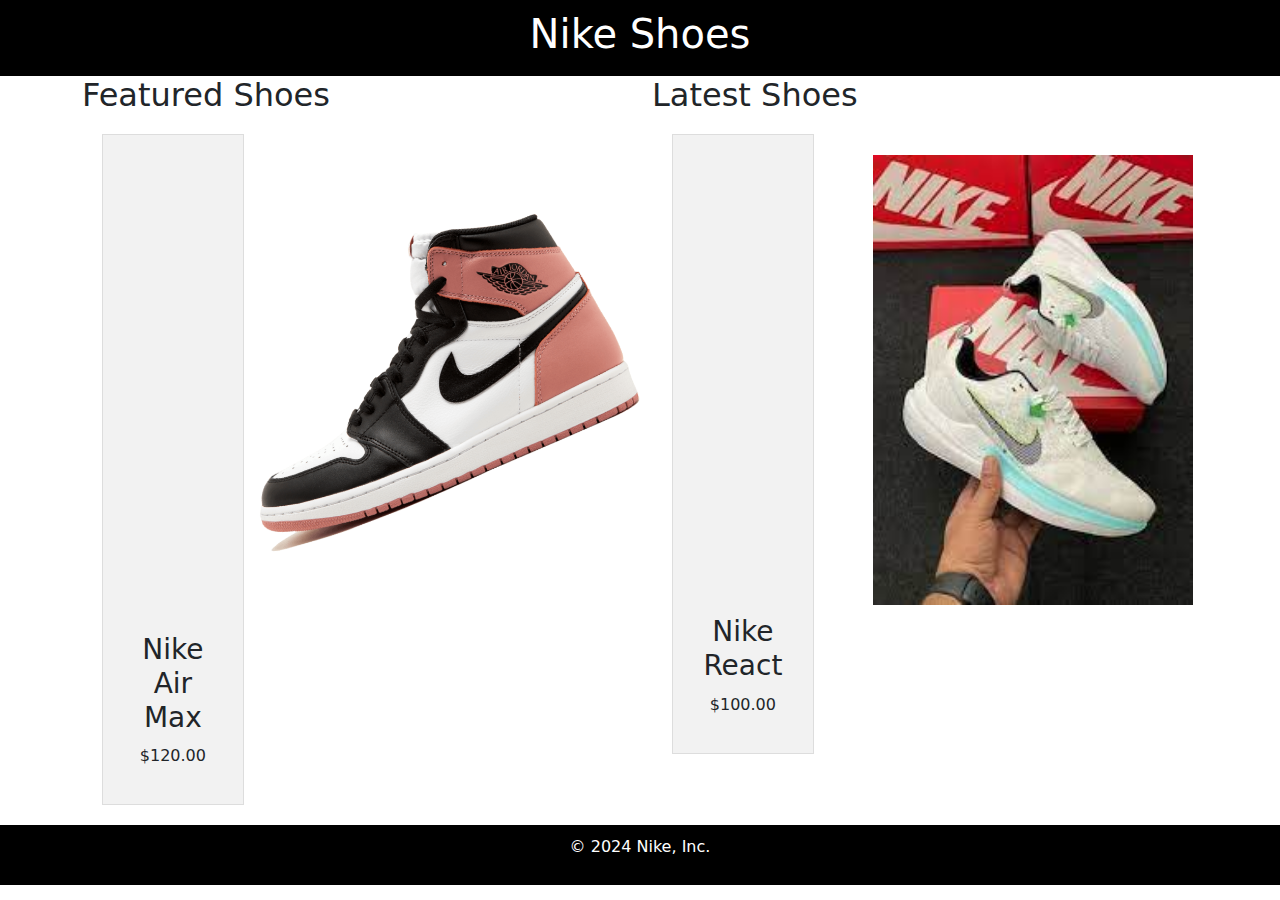
<file: Landing page/index.html>
<!DOCTYPE html>
<html>
<head>
    <title>Nike Shoe E-commerce</title>
    <link rel="stylesheet" type="text/css" href="/Landing page/style.css">
    <link href="https://cdn.jsdelivr.net/npm/bootstrap@5.0.2/dist/css/bootstrap.min.css" rel="stylesheet">

</head>
<body>
    <header>
        <h1>Nike Shoes</h1>
    </header>
    <main>
        <div class="container">
            <div class="row">
                <section id="featured" class="col-lg-6">
                    <h2>Featured Shoes</h2>
                    <div class="shoe-container">
                        <div class="shoe">
                            <img src="/Landing page/shou.png" alt="Nike Shoe 1">
                            <h3>Nike Air Max</h3>
                            <p>$120.00</p>
                        </div>
                        <!-- Add more shoes here -->
                    </div>
                </section>
                <section id="latest" class="col-lg-6">
                    <h2>Latest Shoes</h2>
                    <div class="shoe-container">
                        <div class="shoe ">
                            <img style="height: 50vh; width: 25vw; margin-left: 180px;" src="/Landing page/shoe2.jpeg" alt="Nike Shoe 2">
                            <h3>Nike React</h3>
                            <p>$100.00</p>
                        </div>
                        <!-- Add more shoes here -->
                    </div>
                </section>
            </div>
        
        </div>
    </main>
    <footer>
        <p>© 2024 Nike, Inc.</p>
    </footer>
    <script src="https://cdn.jsdelivr.net/npm/@popperjs/core@2.9.2/dist/umd/popper.min.js" ></script>
    <script src="https://cdn.jsdelivr.net/npm/bootstrap@5.0.2/dist/js/bootstrap.min.js"></script>
    <script src="https://cdnjs.cloudflare.com/ajax/libs/gsap/3.12.4/gsap.min.js"></script>
</body>
</html>
</file>
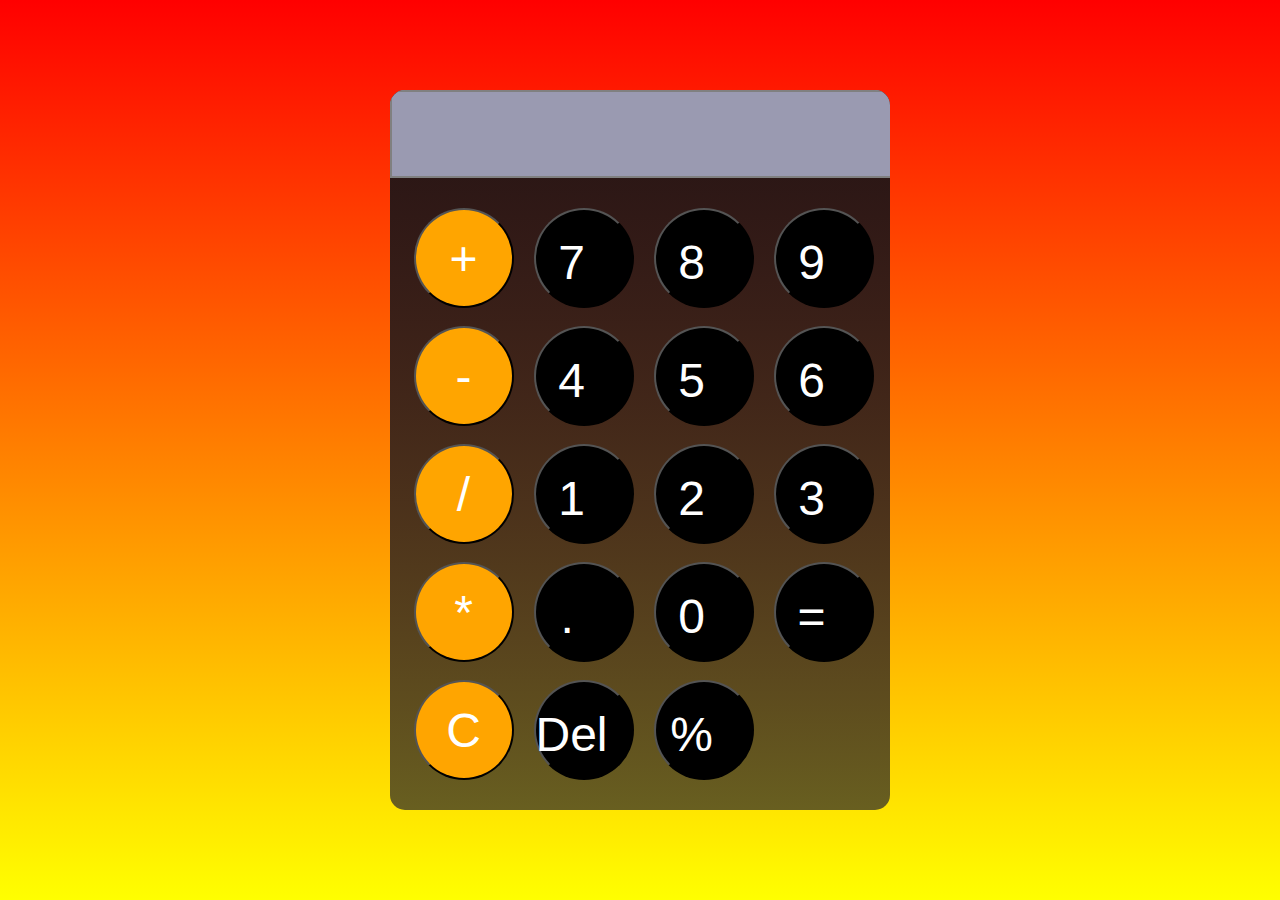
<file: Task 1 Calculator/index.html>
<!DOCTYPE html>
<html lang="en">
<head>
    <meta charset="UTF-8">
    <meta name="viewport" content="width=device-width, initial-scale=1.0">
    <title>Calculator</title>
    <link rel="stylesheet" href="../Task 1 Calculator/style.css" >
</head>
<body>
    <div class="contanor">
        <input id="display" readonly>
        <div class="btn">
            <button onclick="appendDisplay('+')" id="btn" class="main-btn" >+</button>
            <button onclick="appendDisplay('7')" id="btn" class="btn" >7</button>
            <button onclick="appendDisplay('8')" id="btn" class="btn" >8</button>
            <button onclick="appendDisplay('9')" id="btn" class="btn" >9</button>
            <button onclick="appendDisplay('-')" id="btn" class="main-btn" >-</button>
            <button onclick="appendDisplay('4')" id="btn" class="btn" >4</button>
            <button onclick="appendDisplay('5')" id="btn" class="btn" >5</button>
            <button onclick="appendDisplay('6')" id="btn" class="btn" >6</button>
            <button onclick="appendDisplay('/')" id="btn" class="main-btn" >/</button>
            <button onclick="appendDisplay('1')" id="btn" class="btn" >1</button>
            <button onclick="appendDisplay('2')" id="btn" class="btn" >2</button>
            <button onclick="appendDisplay('3')" id="btn" class="btn" >3</button>
            <button onclick="appendDisplay('*')" id="btn" class="main-btn" >*</button>
            <button onclick="appendDisplay('.')" id="btn" class="btn" >.</button>
            <button onclick="appendDisplay('0')" id="btn" class="btn" >0</button>
            <button onclick="total()" id="btn" class="btn" >=</button>
            <button onclick="clearto()" id="btn" class="main-btn" >C</button>
            <button onclick="delto()" id="btn" class="btn del" > Del</button>
            <button onclick="appendDisplay('%')" id="btn" class="btn" >%</button>
        </div>
    </div>
    <script src="../Task 1 Calculator/index.js"></script>
</body>
</html>
</file>
<file: Landing page/style.css>
body {
    font-family: Arial, sans-serif;
}

header {
    background-color: #000;
    color: #fff;
    padding: 10px;
    text-align: center;
}

.shoe-container {
    display: flex;
    flex-wrap: wrap;
    justify-content: space-between;
    margin: 20px;
}

.shoe {
    background-color: #f2f2f2;
    border: 1px solid #ddd;
    padding: 20px;
    width: calc(30% - 10px);
    text-align: center;
}

.shoe img {
    width: 41vw;
    height: 52vh;
}

.shoe h3 {
    margin: 10px 0;
}

footer {
    background-color: #000;
    color: #fff;
    padding: 10px;
    text-align: center;
}
</file>
<file: Task 1 Calculator/style.css>
body{
    margin: 0;
    display: flex;
    justify-content: center;
    align-items: center;
    height: 100vh;
    background-image: linear-gradient(red, yellow);
}
.contanor {
    font-family: 'Times New Roman', Times, serif;
    background-image: linear-gradient(rgb(36, 20, 20), rgba(47, 44, 44, 0.724));
    border-radius: 15px;
    max-width: 500px;
    overflow: hidden;
}

#display{
    width: 100%;
    padding: -25px;
    font-size: 4.5rem;
    color: black;
    text-align: right;
    border: 2px solid gray;
    background-color: rgb(154, 154, 177);
}

.btn {
   display: grid;
   grid-template-columns: repeat(4, 1fr);
    padding: 25px;
    gap: 8px;
    align-items: center;
    margin-left: 7px;
}

button{
    height: 100px;
    width: 100px;
    border-radius: 50%;
    color: white;
    cursor: pointer;
    background-color: black;
    font-size: 3rem;
    align-items: center;
    user-select: none;
    margin: 5px;
}

button:hover {
    background-color: rgb(34, 30, 30) ;
}

button:active{
    background-color: rgb(163, 163, 163);
}

.main-btn {
    background-color: orange;
    color: white;
}

.main-btn:hover {
    background-color: rgba(213, 165, 88, 0.731);
    color: white;
}

.main-btn:active {
    background-color: rgba(184, 137, 43, 0.436);
    color: white;
}

.btn , .main-btn{
    justify-content: center;
    align-items: center;
}
</file>
